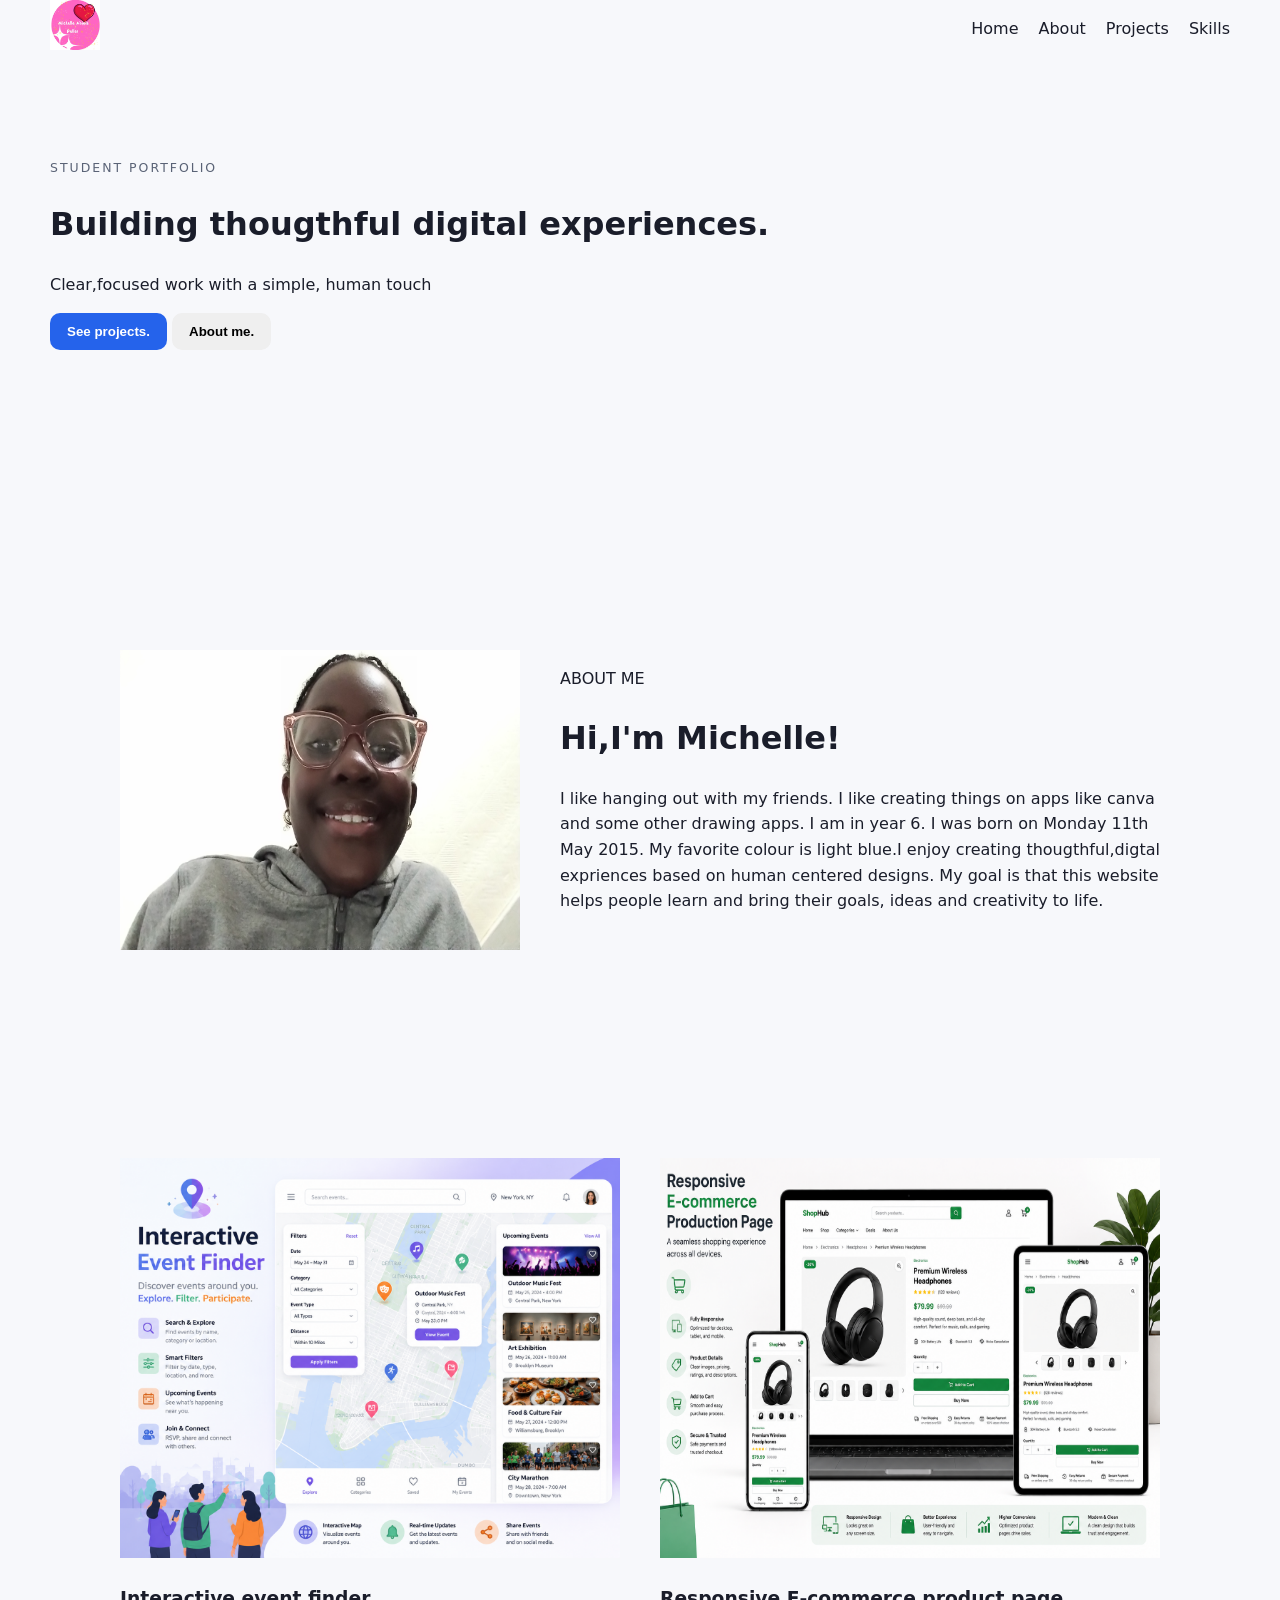
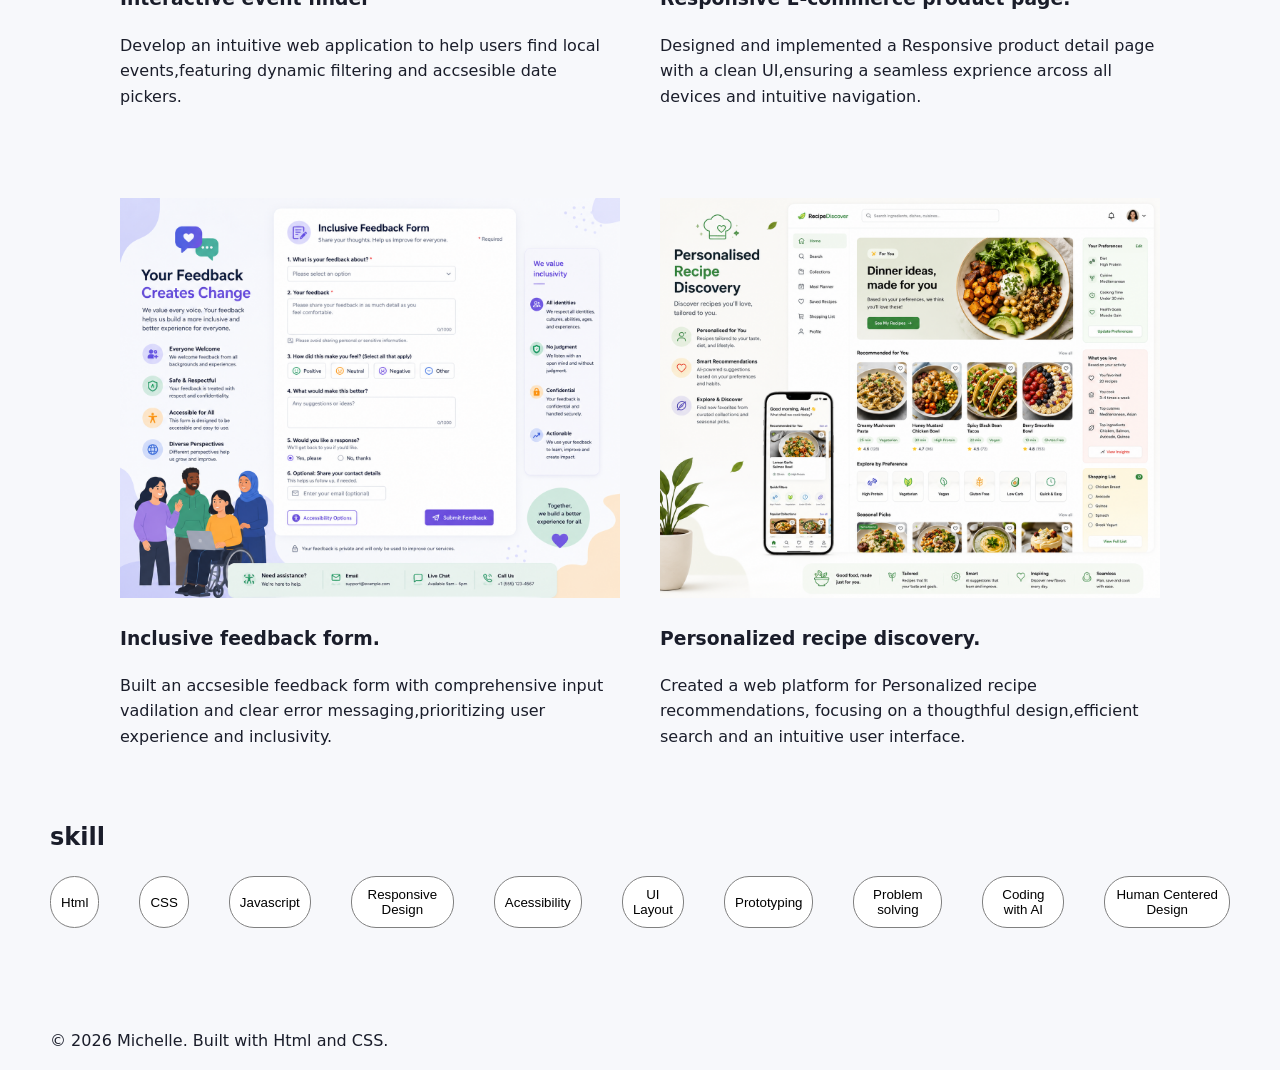
<file: personal-website/index.html>
<!DOCTYPE html>
<html lang="en">

<head>
    <meta charset="UTF-8">
    <meta name="viewport" content="width=<device-width>, initial-scale=1.0">
    <title>Document</title>
    <link rel="stylesheet" href="style.css">
</head>

<body>
    <!--NAVIGATION SECTION-->

    <div class="navbar">
        <div>
            <img src="./images/logo.jpg" alt="" class="logo">
        </div>
        <div class="navlink-container">
            <a class="navlink">Home</a>
            <a class="navlink">About</a>
            <a class="navlink">Projects</a>
            <a class="navlink">Skills</a>
        </div>
    </div>
    <div class=" hero-section">
        <p class="hero-title"> Student portfolio </p>
        <h1> Building thougthful digital experiences. </h1>
        <p> Clear,focused work with a simple, human touch</p>
        <button class="save-button">See projects.</button>
        <button class="about-button">About me. </button>
    </div>
    <div class="about">
        <div>
            <img class="about-img" src="./images/MICHELLE.jpg" alt="">
        </div>
        <div class="about-text-container">
            <p>
                ABOUT ME
            </p>
            <h1>
                Hi,I'm Michelle!
            </h1>
            <p>
                I like hanging out with my friends. I like creating things on apps like canva and some other drawing
                apps. I
                am in year 6. I was born on Monday 11th May 2015. My favorite colour is light blue.I enjoy creating
                thougthful,digtal expriences based on human centered designs. My goal is that this website helps people
                learn
                and bring their goals, ideas and creativity to life.


            </p>
        </div>

    </div>
    <div class="project">
        <div class="project-card">
            <img src="./images/project1.png" alt="" class="project-image">
            <h3 class="project-title">
                Interactive event finder
            </h3>
            <p class="project-description ">
                Develop an intuitive web application to help users find local events,featuring dynamic filtering and
                accsesible date pickers.
            </p>
        </div>
        <div class="project-card">

            <img src="./images/project2.png" alt="" class="project-image">
            <h3 class="project-title">
                Responsive E-commerce product page.
            </h3>
            <p class="project-description">
                Designed and implemented a Responsive product detail page with a clean UI,ensuring a seamless exprience
                arcoss
                all devices and intuitive navigation.
            </p>
        </div>
        <div class="project-card">
            <img src="./images/project3.png" alt="" class="project-image">
            <h3 class="project-title">

                Inclusive feedback form.
            </h3>
            <p class="project-description">
                Built an accsesible feedback form with comprehensive input vadilation and clear error
                messaging,prioritizing user experience and inclusivity.
            </p>
        </div>
        <div class="project-card">
            <img src="./images/project4.png" alt="" class="project-image">
            <h3 class="project-title">
                Personalized recipe discovery.
            </h3>
            <p class="project-description">
                Created a web platform for Personalized recipe recommendations, focusing on a thougthful
                design,efficient search and an intuitive user interface.
            </p>
        </div>

    </div>
    <h2 class="skill-title">skill</h2>
    <div class="skill-section">

        <button class="skill-button">Html</button>
        <button class="skill-button">CSS</button>
        <button class=" skill-button">Javascript</button>
        <button class="skill-button">Responsive Design</button>
        <button class="skill-button">Acessibility</button>
        <button class="skill-button">UI Layout</button>
        <button class="skill-button">Prototyping</button>
        <button class="skill-button">Problem solving</button>
        <button class="skill-button">Coding with AI</button>
        <button class="skill-button">Human Centered Design</button>



    </div>
    <div class="footer-section">
        <p class="footer-text">
            &copy; 2026 Michelle. Built with Html and CSS.
        </p>
    </div>

</body>


</html>
</file>
<file: personal-website/style.css>
body {
    font-family: system-ui, -apple-system, "Segoe UI", Roboto, sans-serif;
    color: rgb(26, 29, 42);
    line-height: 1.6;
    margin: 0px;
    background: rgb(247, 248, 251);
padding-left: 50px;
padding-right: 50px;
}

.navbar {
    display: flex;
    justify-content: space-between;
    align-items: center;
}

.navlink-container {
    gap: 20px;
    display: flex;
}

.hero-section{
margin-top: 100px;
margin-bottom: 100px;
}

.hero-title {
    text-transform: uppercase;
    letter-spacing: 2px;
    font-size: 0.78rem;
    color: rgb(90, 99, 118);
    margin: 0px;
}

.save-button {
    background: #2563eb;
    color: white;
    border: 1px solid transparent;
    border-radius: 10px;
    padding: 10px 16px;
    font-weight: 600;
    cursor: pointer;
    transition: transform 0.05s ease, background 0.2s ease, color 0.2s ease;
}

.about-button {
    font-weight: 600;
    cursor: pointer;
    border-width: 1px;
    border-style: solid;
    border-color: transparent;
    border-image: initial;
    border-radius: 10px;
    padding: 10px 16px;
    transition: transform 0.05s, background 0.2s, color 0.2s;
}

.logo {
    height: 50px;
    width: 50px;
}

.about {
    display: flex;
    justify-content: center;
gap: 40px;
padding-top: 200px;
padding-bottom: 200px;
}

.about-img {
    height: 300px;
    width: 400px;
}

.about-text-container {
    height: 300px;
    width: 600px;
}

.project{
display: flex;
gap: 40px;
flex-wrap: wrap;
justify-content: center;
align-items: center;
}

.project-image{
width: 500px;
height: 400px;
}

.project-card{
width: 500px;
height: 600px ;
}

.skill-section{
display: flex;
gap: 40px;
}

.skill-button{
border: 1px solid grey ;
padding-bottom: 10px;
padding-top: 10px;
padding-left: 10px;
padding-right: 10px;
background-color: white;
border-radius: 25px;
}

.footer-section{
margin-top: 100px;
}
</file>
